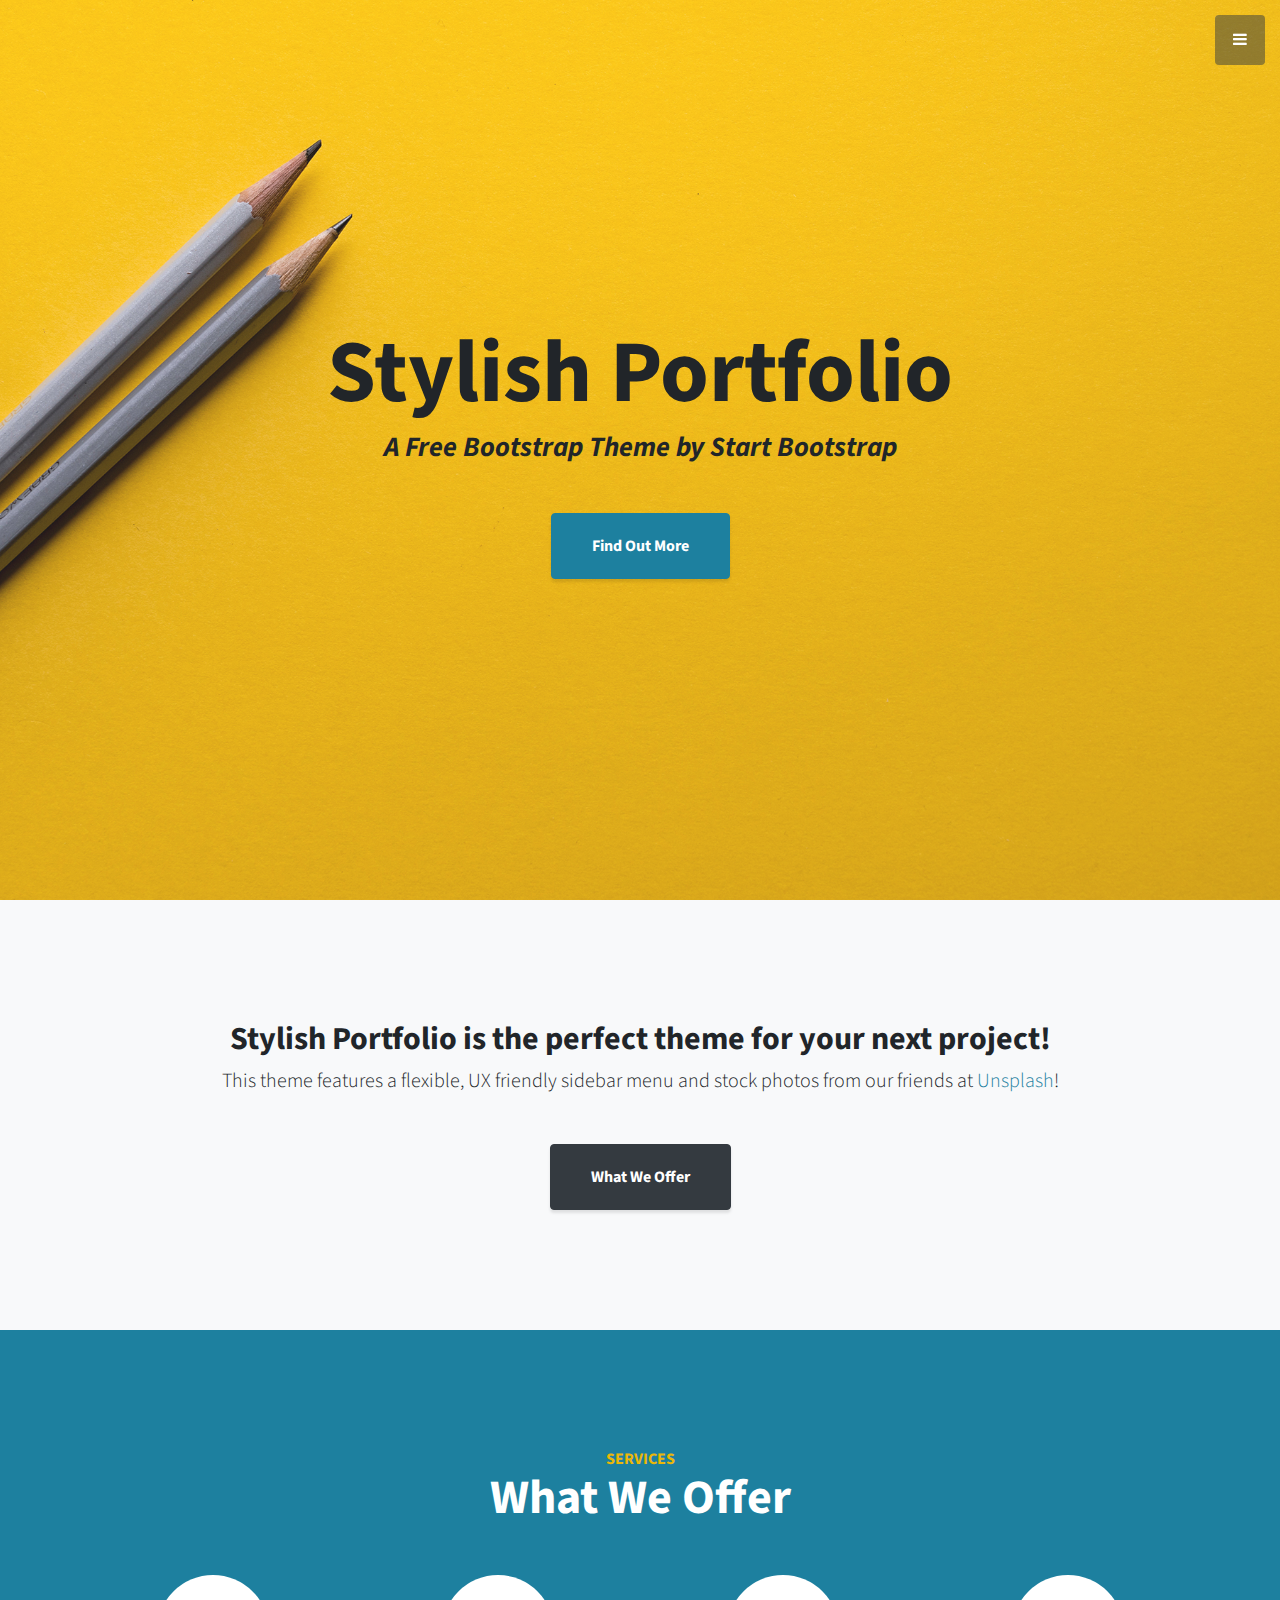
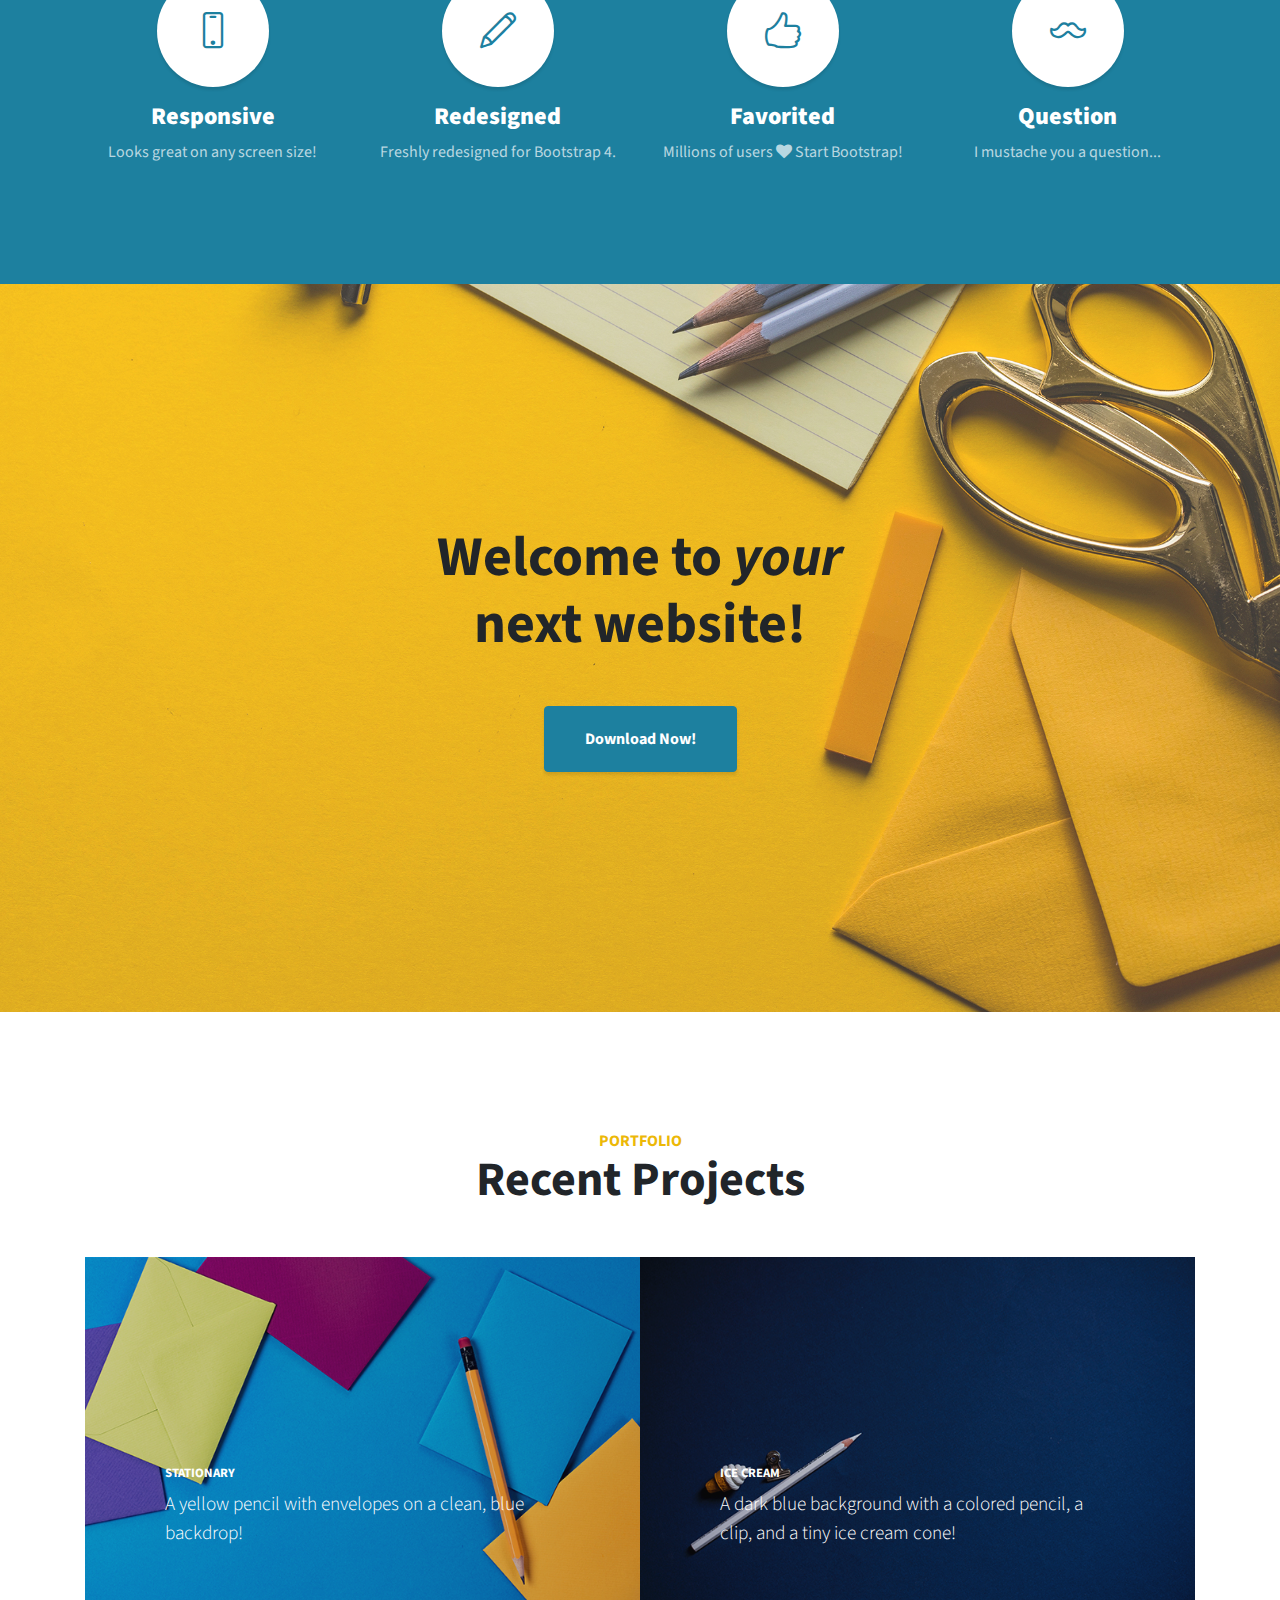
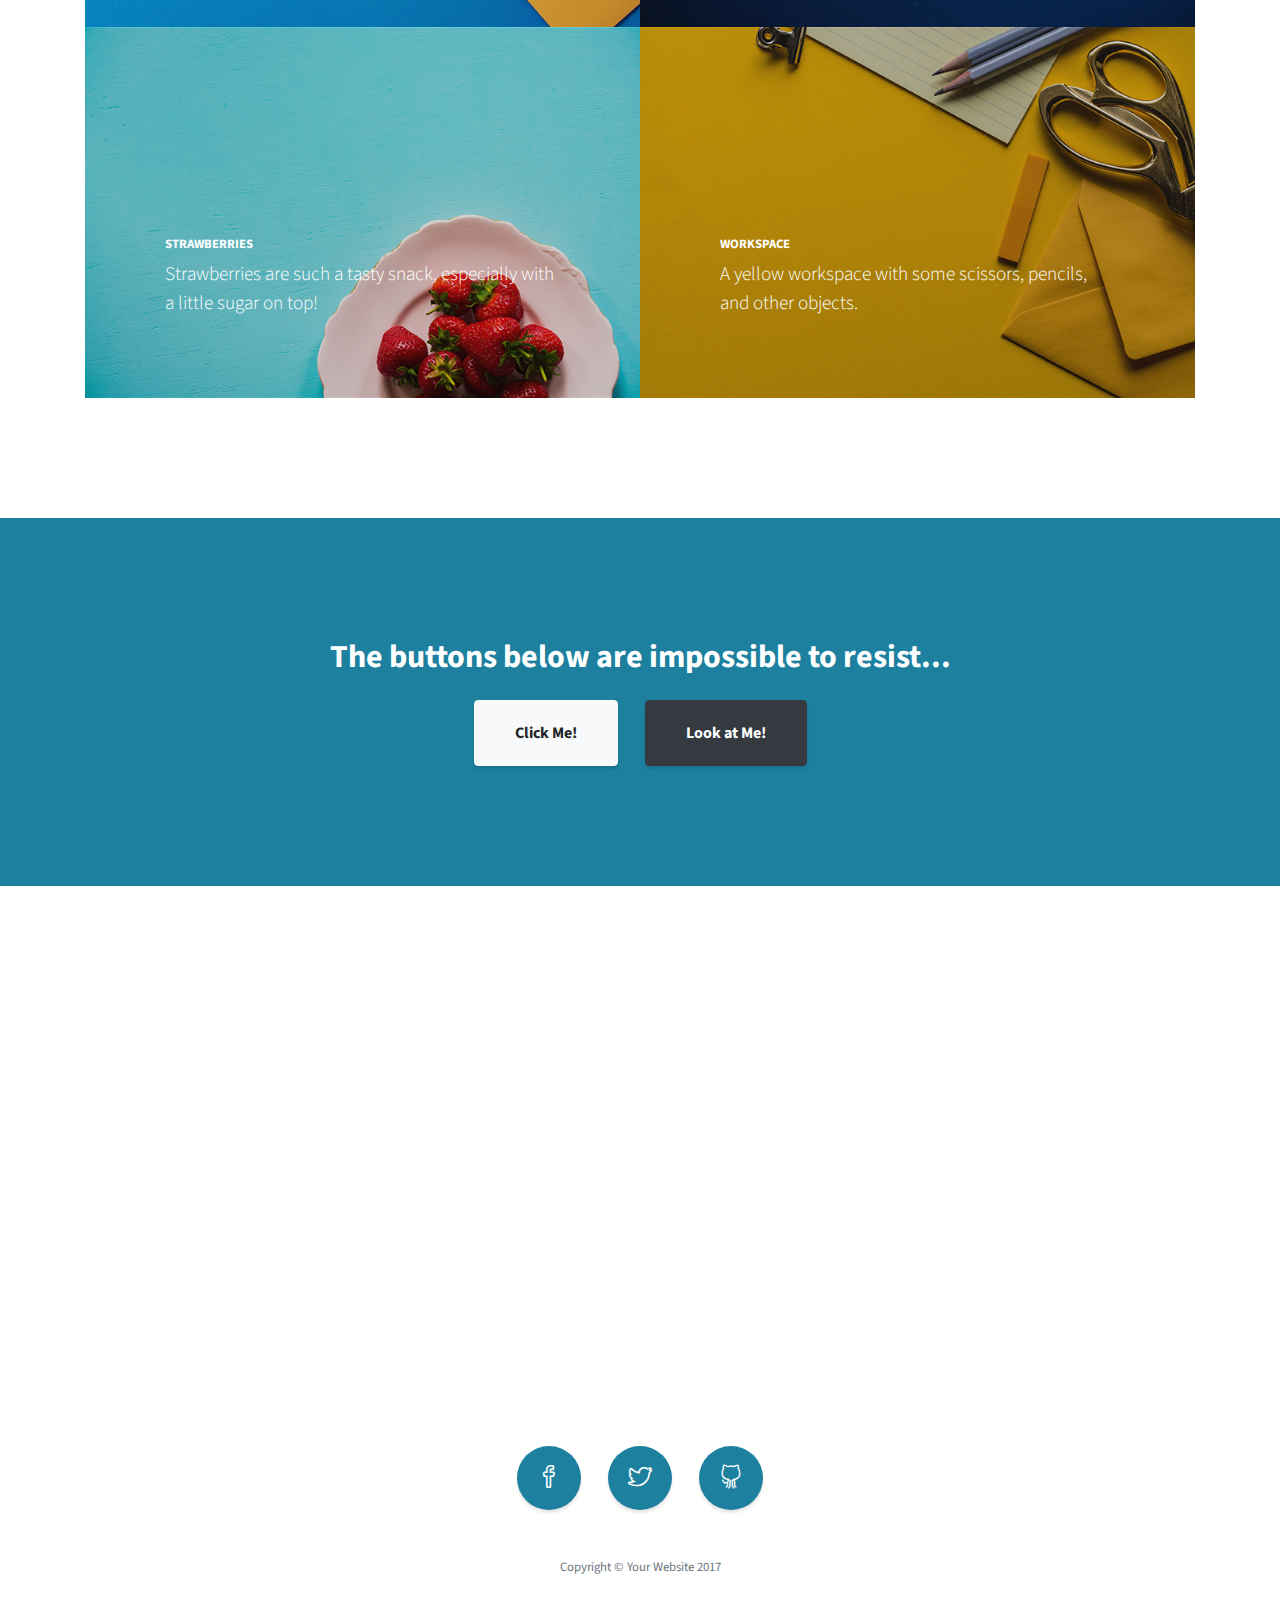
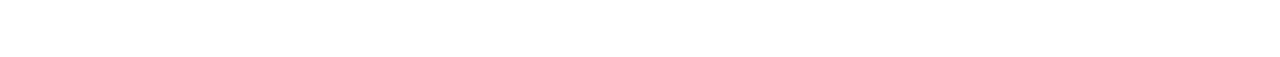
<file: startbootstrap-stylish-portfolio-gh-pages/startbootstrap-stylish-portfolio-gh-pages/index.html>
<!DOCTYPE html>
<html lang="en">

  <head>

    <meta charset="utf-8">
    <meta name="viewport" content="width=device-width, initial-scale=1, shrink-to-fit=no">
    <meta name="description" content="">
    <meta name="author" content="">

    <title>Stylish Portfolio - Start Bootstrap Template</title>

    <!-- Bootstrap Core CSS -->
    <link href="vendor/bootstrap/css/bootstrap.min.css" rel="stylesheet">

    <!-- Custom Fonts -->
    <link href="vendor/font-awesome/css/font-awesome.min.css" rel="stylesheet" type="text/css">
    <link href="https://fonts.googleapis.com/css?family=Source+Sans+Pro:300,400,700,300italic,400italic,700italic" rel="stylesheet" type="text/css">
    <link href="vendor/simple-line-icons/css/simple-line-icons.css" rel="stylesheet">

    <!-- Custom CSS -->
    <link href="css/stylish-portfolio.min.css" rel="stylesheet">

  </head>

  <body id="page-top">
    <!-- Navigation -->
    <a class="menu-toggle rounded" href="#">
      <i class="fa fa-bars"></i>
    </a>
    <nav id="sidebar-wrapper">
      <ul class="sidebar-nav">
        <li class="sidebar-brand">
          <a class="js-scroll-trigger" href="#page-top">Start Bootstrap</a>
        </li>
        <li class="sidebar-nav-item">
          <a class="js-scroll-trigger" href="#page-top">Home</a>
        </li>
        <li class="sidebar-nav-item">
          <a class="js-scroll-trigger" href="#about">About</a>
        </li>
        <li class="sidebar-nav-item">
          <a class="js-scroll-trigger" href="#services">Services</a>
        </li>
        <li class="sidebar-nav-item">
          <a class="js-scroll-trigger" href="#portfolio">Portfolio</a>
        </li>
        <li class="sidebar-nav-item">
          <a class="js-scroll-trigger" href="#contact">Contact</a>
        </li>
      </ul>
    </nav>

    <!-- Header -->
    <header class="masthead d-flex">
      <div class="container text-center my-auto">
        <h1 class="mb-1">Stylish Portfolio</h1>
        <h3 class="mb-5">
          <em>A Free Bootstrap Theme by Start Bootstrap</em>
        </h3>
        <a class="btn btn-primary btn-xl js-scroll-trigger" href="#about">Find Out More</a>
      </div>
      <div class="overlay"></div>
    </header>

    <!-- About -->
    <section class="content-section bg-light" id="about">
      <div class="container text-center">
        <div class="row">
          <div class="col-lg-10 mx-auto">
            <h2>Stylish Portfolio is the perfect theme for your next project!</h2>
            <p class="lead mb-5">This theme features a flexible, UX friendly sidebar menu and stock photos from our friends at
              <a href="https://unsplash.com/">Unsplash</a>!</p>
            <a class="btn btn-dark btn-xl js-scroll-trigger" href="#services">What We Offer</a>
          </div>
        </div>
      </div>
    </section>

    <!-- Services -->
    <section class="content-section bg-primary text-white text-center" id="services">
      <div class="container">
        <div class="content-section-heading">
          <h3 class="text-secondary mb-0">Services</h3>
          <h2 class="mb-5">What We Offer</h2>
        </div>
        <div class="row">
          <div class="col-lg-3 col-md-6 mb-5 mb-lg-0">
            <span class="service-icon rounded-circle mx-auto mb-3">
              <i class="icon-screen-smartphone"></i>
            </span>
            <h4>
              <strong>Responsive</strong>
            </h4>
            <p class="text-faded mb-0">Looks great on any screen size!</p>
          </div>
          <div class="col-lg-3 col-md-6 mb-5 mb-lg-0">
            <span class="service-icon rounded-circle mx-auto mb-3">
              <i class="icon-pencil"></i>
            </span>
            <h4>
              <strong>Redesigned</strong>
            </h4>
            <p class="text-faded mb-0">Freshly redesigned for Bootstrap 4.</p>
          </div>
          <div class="col-lg-3 col-md-6 mb-5 mb-md-0">
            <span class="service-icon rounded-circle mx-auto mb-3">
              <i class="icon-like"></i>
            </span>
            <h4>
              <strong>Favorited</strong>
            </h4>
            <p class="text-faded mb-0">Millions of users
              <i class="fa fa-heart"></i>
              Start Bootstrap!</p>
          </div>
          <div class="col-lg-3 col-md-6">
            <span class="service-icon rounded-circle mx-auto mb-3">
              <i class="icon-mustache"></i>
            </span>
            <h4>
              <strong>Question</strong>
            </h4>
            <p class="text-faded mb-0">I mustache you a question...</p>
          </div>
        </div>
      </div>
    </section>

    <!-- Callout -->
    <section class="callout">
      <div class="container text-center">
        <h2 class="mx-auto mb-5">Welcome to
          <em>your</em>
          next website!</h2>
        <a class="btn btn-primary btn-xl" href="https://startbootstrap.com/template-overviews/stylish-portfolio/">Download Now!</a>
      </div>
    </section>

    <!-- Portfolio -->
    <section class="content-section" id="portfolio">
      <div class="container">
        <div class="content-section-heading text-center">
          <h3 class="text-secondary mb-0">Portfolio</h3>
          <h2 class="mb-5">Recent Projects</h2>
        </div>
        <div class="row no-gutters">
          <div class="col-lg-6">
            <a class="portfolio-item" href="#">
              <span class="caption">
                <span class="caption-content">
                  <h2>Stationary</h2>
                  <p class="mb-0">A yellow pencil with envelopes on a clean, blue backdrop!</p>
                </span>
              </span>
              <img class="img-fluid" src="img/portfolio-1.jpg" alt="">
            </a>
          </div>
          <div class="col-lg-6">
            <a class="portfolio-item" href="#">
              <span class="caption">
                <span class="caption-content">
                  <h2>Ice Cream</h2>
                  <p class="mb-0">A dark blue background with a colored pencil, a clip, and a tiny ice cream cone!</p>
                </span>
              </span>
              <img class="img-fluid" src="img/portfolio-2.jpg" alt="">
            </a>
          </div>
          <div class="col-lg-6">
            <a class="portfolio-item" href="#">
              <span class="caption">
                <span class="caption-content">
                  <h2>Strawberries</h2>
                  <p class="mb-0">Strawberries are such a tasty snack, especially with a little sugar on top!</p>
                </span>
              </span>
              <img class="img-fluid" src="img/portfolio-3.jpg" alt="">
            </a>
          </div>
          <div class="col-lg-6">
            <a class="portfolio-item" href="#">
              <span class="caption">
                <span class="caption-content">
                  <h2>Workspace</h2>
                  <p class="mb-0">A yellow workspace with some scissors, pencils, and other objects.</p>
                </span>
              </span>
              <img class="img-fluid" src="img/portfolio-4.jpg" alt="">
            </a>
          </div>
        </div>
      </div>
    </section>

    <!-- Call to Action -->
    <section class="content-section bg-primary text-white">
      <div class="container text-center">
        <h2 class="mb-4">The buttons below are impossible to resist...</h2>
        <a href="#" class="btn btn-xl btn-light mr-4">Click Me!</a>
        <a href="#" class="btn btn-xl btn-dark">Look at Me!</a>
      </div>
    </section>

    <!-- Map -->
    <section id="contact" class="map">
      <iframe width="100%" height="100%" frameborder="0" scrolling="no" marginheight="0" marginwidth="0" src="https://maps.google.com/maps?f=q&amp;source=s_q&amp;hl=en&amp;geocode=&amp;q=Twitter,+Inc.,+Market+Street,+San+Francisco,+CA&amp;aq=0&amp;oq=twitter&amp;sll=28.659344,-81.187888&amp;sspn=0.128789,0.264187&amp;ie=UTF8&amp;hq=Twitter,+Inc.,+Market+Street,+San+Francisco,+CA&amp;t=m&amp;z=15&amp;iwloc=A&amp;output=embed"></iframe>
      <br/>
      <small>
        <a href="https://maps.google.com/maps?f=q&amp;source=embed&amp;hl=en&amp;geocode=&amp;q=Twitter,+Inc.,+Market+Street,+San+Francisco,+CA&amp;aq=0&amp;oq=twitter&amp;sll=28.659344,-81.187888&amp;sspn=0.128789,0.264187&amp;ie=UTF8&amp;hq=Twitter,+Inc.,+Market+Street,+San+Francisco,+CA&amp;t=m&amp;z=15&amp;iwloc=A"></a>
      </small>
    </section>

    <!-- Footer -->
    <footer class="footer text-center">
      <div class="container">
        <ul class="list-inline mb-5">
          <li class="list-inline-item">
            <a class="social-link rounded-circle text-white mr-3" href="#">
              <i class="icon-social-facebook"></i>
            </a>
          </li>
          <li class="list-inline-item">
            <a class="social-link rounded-circle text-white mr-3" href="#">
              <i class="icon-social-twitter"></i>
            </a>
          </li>
          <li class="list-inline-item">
            <a class="social-link rounded-circle text-white" href="#">
              <i class="icon-social-github"></i>
            </a>
          </li>
        </ul>
        <p class="text-muted small mb-0">Copyright &copy; Your Website 2017</p>
      </div>
    </footer>

    <!-- Scroll to Top Button-->
    <a class="scroll-to-top rounded js-scroll-trigger" href="#page-top">
      <i class="fa fa-angle-up"></i>
    </a>

    <!-- Bootstrap core JavaScript -->
    <script src="vendor/jquery/jquery.min.js"></script>
    <script src="vendor/bootstrap/js/bootstrap.bundle.min.js"></script>

    <!-- Plugin JavaScript -->
    <script src="vendor/jquery-easing/jquery.easing.min.js"></script>

    <!-- Custom scripts for this template -->
    <script src="js/stylish-portfolio.min.js"></script>

  </body>

</html>
</file>
<file: startbootstrap-stylish-portfolio-gh-pages/startbootstrap-stylish-portfolio-gh-pages/vendor/simple-line-icons/css/simple-line-icons.css>
@font-face {
  font-family: 'simple-line-icons';
  src: url('../fonts/Simple-Line-Icons.eot?v=2.4.0');
  src: url('../fonts/Simple-Line-Icons.eot?v=2.4.0#iefix') format('embedded-opentype'), url('../fonts/Simple-Line-Icons.woff2?v=2.4.0') format('woff2'), url('../fonts/Simple-Line-Icons.ttf?v=2.4.0') format('truetype'), url('../fonts/Simple-Line-Icons.woff?v=2.4.0') format('woff'), url('../fonts/Simple-Line-Icons.svg?v=2.4.0#simple-line-icons') format('svg');
  font-weight: normal;
  font-style: normal;
}
/*
 Use the following CSS code if you want to have a class per icon.
 Instead of a list of all class selectors, you can use the generic [class*="icon-"] selector, but it's slower:
*/
.icon-user,
.icon-people,
.icon-user-female,
.icon-user-follow,
.icon-user-following,
.icon-user-unfollow,
.icon-login,
.icon-logout,
.icon-emotsmile,
.icon-phone,
.icon-call-end,
.icon-call-in,
.icon-call-out,
.icon-map,
.icon-location-pin,
.icon-direction,
.icon-directions,
.icon-compass,
.icon-layers,
.icon-menu,
.icon-list,
.icon-options-vertical,
.icon-options,
.icon-arrow-down,
.icon-arrow-left,
.icon-arrow-right,
.icon-arrow-up,
.icon-arrow-up-circle,
.icon-arrow-left-circle,
.icon-arrow-right-circle,
.icon-arrow-down-circle,
.icon-check,
.icon-clock,
.icon-plus,
.icon-minus,
.icon-close,
.icon-event,
.icon-exclamation,
.icon-organization,
.icon-trophy,
.icon-screen-smartphone,
.icon-screen-desktop,
.icon-plane,
.icon-notebook,
.icon-mustache,
.icon-mouse,
.icon-magnet,
.icon-energy,
.icon-disc,
.icon-cursor,
.icon-cursor-move,
.icon-crop,
.icon-chemistry,
.icon-speedometer,
.icon-shield,
.icon-screen-tablet,
.icon-magic-wand,
.icon-hourglass,
.icon-graduation,
.icon-ghost,
.icon-game-controller,
.icon-fire,
.icon-eyeglass,
.icon-envelope-open,
.icon-envelope-letter,
.icon-bell,
.icon-badge,
.icon-anchor,
.icon-wallet,
.icon-vector,
.icon-speech,
.icon-puzzle,
.icon-printer,
.icon-present,
.icon-playlist,
.icon-pin,
.icon-picture,
.icon-handbag,
.icon-globe-alt,
.icon-globe,
.icon-folder-alt,
.icon-folder,
.icon-film,
.icon-feed,
.icon-drop,
.icon-drawer,
.icon-docs,
.icon-doc,
.icon-diamond,
.icon-cup,
.icon-calculator,
.icon-bubbles,
.icon-briefcase,
.icon-book-open,
.icon-basket-loaded,
.icon-basket,
.icon-bag,
.icon-action-undo,
.icon-action-redo,
.icon-wrench,
.icon-umbrella,
.icon-trash,
.icon-tag,
.icon-support,
.icon-frame,
.icon-size-fullscreen,
.icon-size-actual,
.icon-shuffle,
.icon-share-alt,
.icon-share,
.icon-rocket,
.icon-question,
.icon-pie-chart,
.icon-pencil,
.icon-note,
.icon-loop,
.icon-home,
.icon-grid,
.icon-graph,
.icon-microphone,
.icon-music-tone-alt,
.icon-music-tone,
.icon-earphones-alt,
.icon-earphones,
.icon-equalizer,
.icon-like,
.icon-dislike,
.icon-control-start,
.icon-control-rewind,
.icon-control-play,
.icon-control-pause,
.icon-control-forward,
.icon-control-end,
.icon-volume-1,
.icon-volume-2,
.icon-volume-off,
.icon-calendar,
.icon-bulb,
.icon-chart,
.icon-ban,
.icon-bubble,
.icon-camrecorder,
.icon-camera,
.icon-cloud-download,
.icon-cloud-upload,
.icon-envelope,
.icon-eye,
.icon-flag,
.icon-heart,
.icon-info,
.icon-key,
.icon-link,
.icon-lock,
.icon-lock-open,
.icon-magnifier,
.icon-magnifier-add,
.icon-magnifier-remove,
.icon-paper-clip,
.icon-paper-plane,
.icon-power,
.icon-refresh,
.icon-reload,
.icon-settings,
.icon-star,
.icon-symbol-female,
.icon-symbol-male,
.icon-target,
.icon-credit-card,
.icon-paypal,
.icon-social-tumblr,
.icon-social-twitter,
.icon-social-facebook,
.icon-social-instagram,
.icon-social-linkedin,
.icon-social-pinterest,
.icon-social-github,
.icon-social-google,
.icon-social-reddit,
.icon-social-skype,
.icon-social-dribbble,
.icon-social-behance,
.icon-social-foursqare,
.icon-social-soundcloud,
.icon-social-spotify,
.icon-social-stumbleupon,
.icon-social-youtube,
.icon-social-dropbox,
.icon-social-vkontakte,
.icon-social-steam {
  font-family: 'simple-line-icons';
  speak: none;
  font-style: normal;
  font-weight: normal;
  font-variant: normal;
  text-transform: none;
  line-height: 1;
  /* Better Font Rendering =========== */
  -webkit-font-smoothing: antialiased;
  -moz-osx-font-smoothing: grayscale;
}
.icon-user:before {
  content: "\e005";
}
.icon-people:before {
  content: "\e001";
}
.icon-user-female:before {
  content: "\e000";
}
.icon-user-follow:before {
  content: "\e002";
}
.icon-user-following:before {
  content: "\e003";
}
.icon-user-unfollow:before {
  content: "\e004";
}
.icon-login:before {
  content: "\e066";
}
.icon-logout:before {
  content: "\e065";
}
.icon-emotsmile:before {
  content: "\e021";
}
.icon-phone:before {
  content: "\e600";
}
.icon-call-end:before {
  content: "\e048";
}
.icon-call-in:before {
  content: "\e047";
}
.icon-call-out:before {
  content: "\e046";
}
.icon-map:before {
  content: "\e033";
}
.icon-location-pin:before {
  content: "\e096";
}
.icon-direction:before {
  content: "\e042";
}
.icon-directions:before {
  content: "\e041";
}
.icon-compass:before {
  content: "\e045";
}
.icon-layers:before {
  content: "\e034";
}
.icon-menu:before {
  content: "\e601";
}
.icon-list:before {
  content: "\e067";
}
.icon-options-vertical:before {
  content: "\e602";
}
.icon-options:before {
  content: "\e603";
}
.icon-arrow-down:before {
  content: "\e604";
}
.icon-arrow-left:before {
  content: "\e605";
}
.icon-arrow-right:before {
  content: "\e606";
}
.icon-arrow-up:before {
  content: "\e607";
}
.icon-arrow-up-circle:before {
  content: "\e078";
}
.icon-arrow-left-circle:before {
  content: "\e07a";
}
.icon-arrow-right-circle:before {
  content: "\e079";
}
.icon-arrow-down-circle:before {
  content: "\e07b";
}
.icon-check:before {
  content: "\e080";
}
.icon-clock:before {
  content: "\e081";
}
.icon-plus:before {
  content: "\e095";
}
.icon-minus:before {
  content: "\e615";
}
.icon-close:before {
  content: "\e082";
}
.icon-event:before {
  content: "\e619";
}
.icon-exclamation:before {
  content: "\e617";
}
.icon-organization:before {
  content: "\e616";
}
.icon-trophy:before {
  content: "\e006";
}
.icon-screen-smartphone:before {
  content: "\e010";
}
.icon-screen-desktop:before {
  content: "\e011";
}
.icon-plane:before {
  content: "\e012";
}
.icon-notebook:before {
  content: "\e013";
}
.icon-mustache:before {
  content: "\e014";
}
.icon-mouse:before {
  content: "\e015";
}
.icon-magnet:before {
  content: "\e016";
}
.icon-energy:before {
  content: "\e020";
}
.icon-disc:before {
  content: "\e022";
}
.icon-cursor:before {
  content: "\e06e";
}
.icon-cursor-move:before {
  content: "\e023";
}
.icon-crop:before {
  content: "\e024";
}
.icon-chemistry:before {
  content: "\e026";
}
.icon-speedometer:before {
  content: "\e007";
}
.icon-shield:before {
  content: "\e00e";
}
.icon-screen-tablet:before {
  content: "\e00f";
}
.icon-magic-wand:before {
  content: "\e017";
}
.icon-hourglass:before {
  content: "\e018";
}
.icon-graduation:before {
  content: "\e019";
}
.icon-ghost:before {
  content: "\e01a";
}
.icon-game-controller:before {
  content: "\e01b";
}
.icon-fire:before {
  content: "\e01c";
}
.icon-eyeglass:before {
  content: "\e01d";
}
.icon-envelope-open:before {
  content: "\e01e";
}
.icon-envelope-letter:before {
  content: "\e01f";
}
.icon-bell:before {
  content: "\e027";
}
.icon-badge:before {
  content: "\e028";
}
.icon-anchor:before {
  content: "\e029";
}
.icon-wallet:before {
  content: "\e02a";
}
.icon-vector:before {
  content: "\e02b";
}
.icon-speech:before {
  content: "\e02c";
}
.icon-puzzle:before {
  content: "\e02d";
}
.icon-printer:before {
  content: "\e02e";
}
.icon-present:before {
  content: "\e02f";
}
.icon-playlist:before {
  content: "\e030";
}
.icon-pin:before {
  content: "\e031";
}
.icon-picture:before {
  content: "\e032";
}
.icon-handbag:before {
  content: "\e035";
}
.icon-globe-alt:before {
  content: "\e036";
}
.icon-globe:before {
  content: "\e037";
}
.icon-folder-alt:before {
  content: "\e039";
}
.icon-folder:before {
  content: "\e089";
}
.icon-film:before {
  content: "\e03a";
}
.icon-feed:before {
  content: "\e03b";
}
.icon-drop:before {
  content: "\e03e";
}
.icon-drawer:before {
  content: "\e03f";
}
.icon-docs:before {
  content: "\e040";
}
.icon-doc:before {
  content: "\e085";
}
.icon-diamond:before {
  content: "\e043";
}
.icon-cup:before {
  content: "\e044";
}
.icon-calculator:before {
  content: "\e049";
}
.icon-bubbles:before {
  content: "\e04a";
}
.icon-briefcase:before {
  content: "\e04b";
}
.icon-book-open:before {
  content: "\e04c";
}
.icon-basket-loaded:before {
  content: "\e04d";
}
.icon-basket:before {
  content: "\e04e";
}
.icon-bag:before {
  content: "\e04f";
}
.icon-action-undo:before {
  content: "\e050";
}
.icon-action-redo:before {
  content: "\e051";
}
.icon-wrench:before {
  content: "\e052";
}
.icon-umbrella:before {
  content: "\e053";
}
.icon-trash:before {
  content: "\e054";
}
.icon-tag:before {
  content: "\e055";
}
.icon-support:before {
  content: "\e056";
}
.icon-frame:before {
  content: "\e038";
}
.icon-size-fullscreen:before {
  content: "\e057";
}
.icon-size-actual:before {
  content: "\e058";
}
.icon-shuffle:before {
  content: "\e059";
}
.icon-share-alt:before {
  content: "\e05a";
}
.icon-share:before {
  content: "\e05b";
}
.icon-rocket:before {
  content: "\e05c";
}
.icon-question:before {
  content: "\e05d";
}
.icon-pie-chart:before {
  content: "\e05e";
}
.icon-pencil:before {
  content: "\e05f";
}
.icon-note:before {
  content: "\e060";
}
.icon-loop:before {
  content: "\e064";
}
.icon-home:before {
  content: "\e069";
}
.icon-grid:before {
  content: "\e06a";
}
.icon-graph:before {
  content: "\e06b";
}
.icon-microphone:before {
  content: "\e063";
}
.icon-music-tone-alt:before {
  content: "\e061";
}
.icon-music-tone:before {
  content: "\e062";
}
.icon-earphones-alt:before {
  content: "\e03c";
}
.icon-earphones:before {
  content: "\e03d";
}
.icon-equalizer:before {
  content: "\e06c";
}
.icon-like:before {
  content: "\e068";
}
.icon-dislike:before {
  content: "\e06d";
}
.icon-control-start:before {
  content: "\e06f";
}
.icon-control-rewind:before {
  content: "\e070";
}
.icon-control-play:before {
  content: "\e071";
}
.icon-control-pause:before {
  content: "\e072";
}
.icon-control-forward:before {
  content: "\e073";
}
.icon-control-end:before {
  content: "\e074";
}
.icon-volume-1:before {
  content: "\e09f";
}
.icon-volume-2:before {
  content: "\e0a0";
}
.icon-volume-off:before {
  content: "\e0a1";
}
.icon-calendar:before {
  content: "\e075";
}
.icon-bulb:before {
  content: "\e076";
}
.icon-chart:before {
  content: "\e077";
}
.icon-ban:before {
  content: "\e07c";
}
.icon-bubble:before {
  content: "\e07d";
}
.icon-camrecorder:before {
  content: "\e07e";
}
.icon-camera:before {
  content: "\e07f";
}
.icon-cloud-download:before {
  content: "\e083";
}
.icon-cloud-upload:before {
  content: "\e084";
}
.icon-envelope:before {
  content: "\e086";
}
.icon-eye:before {
  content: "\e087";
}
.icon-flag:before {
  content: "\e088";
}
.icon-heart:before {
  content: "\e08a";
}
.icon-info:before {
  content: "\e08b";
}
.icon-key:before {
  content: "\e08c";
}
.icon-link:before {
  content: "\e08d";
}
.icon-lock:before {
  content: "\e08e";
}
.icon-lock-open:before {
  content: "\e08f";
}
.icon-magnifier:before {
  content: "\e090";
}
.icon-magnifier-add:before {
  content: "\e091";
}
.icon-magnifier-remove:before {
  content: "\e092";
}
.icon-paper-clip:before {
  content: "\e093";
}
.icon-paper-plane:before {
  content: "\e094";
}
.icon-power:before {
  content: "\e097";
}
.icon-refresh:before {
  content: "\e098";
}
.icon-reload:before {
  content: "\e099";
}
.icon-settings:before {
  content: "\e09a";
}
.icon-star:before {
  content: "\e09b";
}
.icon-symbol-female:before {
  content: "\e09c";
}
.icon-symbol-male:before {
  content: "\e09d";
}
.icon-target:before {
  content: "\e09e";
}
.icon-credit-card:before {
  content: "\e025";
}
.icon-paypal:before {
  content: "\e608";
}
.icon-social-tumblr:before {
  content: "\e00a";
}
.icon-social-twitter:before {
  content: "\e009";
}
.icon-social-facebook:before {
  content: "\e00b";
}
.icon-social-instagram:before {
  content: "\e609";
}
.icon-social-linkedin:before {
  content: "\e60a";
}
.icon-social-pinterest:before {
  content: "\e60b";
}
.icon-social-github:before {
  content: "\e60c";
}
.icon-social-google:before {
  content: "\e60d";
}
.icon-social-reddit:before {
  content: "\e60e";
}
.icon-social-skype:before {
  content: "\e60f";
}
.icon-social-dribbble:before {
  content: "\e00d";
}
.icon-social-behance:before {
  content: "\e610";
}
.icon-social-foursqare:before {
  content: "\e611";
}
.icon-social-soundcloud:before {
  content: "\e612";
}
.icon-social-spotify:before {
  content: "\e613";
}
.icon-social-stumbleupon:before {
  content: "\e614";
}
.icon-social-youtube:before {
  content: "\e008";
}
.icon-social-dropbox:before {
  content: "\e00c";
}
.icon-social-vkontakte:before {
  content: "\e618";
}
.icon-social-steam:before {
  content: "\e620";
}
</file>
<file: startbootstrap-stylish-portfolio-gh-pages/startbootstrap-stylish-portfolio-gh-pages/css/stylish-portfolio.min.css>
body,html{width:100%;height:100%}body{font-family:'Source Sans Pro'}.btn-xl{padding:1.25rem 2.5rem}.content-section{padding-top:7.5rem;padding-bottom:7.5rem}.content-section-heading h2{font-size:3rem}.content-section-heading h3{font-size:1rem;text-transform:uppercase}h1,h2,h3,h4,h5,h6{font-weight:700}.text-faded{color:rgba(255,255,255,.7)}.map{height:30rem}@media (max-width:992px){.map{height:75%}}.map iframe{pointer-events:none}.scroll-to-top{position:fixed;right:15px;bottom:15px;display:none;width:50px;height:50px;text-align:center;color:#fff;background:rgba(52,58,64,.5);line-height:45px}.scroll-to-top:focus,.scroll-to-top:hover{color:#fff}.scroll-to-top:hover{background:#343a40}.scroll-to-top i{font-weight:800}.masthead{min-height:30rem;position:relative;display:table;width:100%;height:auto;padding-top:8rem;padding-bottom:8rem;background:linear-gradient(90deg,rgba(255,255,255,.1) 0,rgba(255,255,255,.1) 100%),url(../img/bg-masthead.jpg);background-position:center center;background-repeat:no-repeat;background-size:cover}.masthead h1{font-size:4rem;margin:0;padding:0}@media (min-width:992px){.masthead{height:100vh}.masthead h1{font-size:5.5rem}}#sidebar-wrapper{position:fixed;z-index:2;right:0;width:250px;height:100%;-webkit-transition:all .4s ease 0s;-moz-transition:all .4s ease 0s;-ms-transition:all .4s ease 0s;-o-transition:all .4s ease 0s;transition:all .4s ease 0s;transform:translateX(250px);background:#1d809f;border-left:1px solid rgba(255,255,255,.1)}.sidebar-nav{position:absolute;top:0;width:250px;margin:0;padding:0;list-style:none}.sidebar-nav li.sidebar-nav-item a{display:block;text-decoration:none;color:#fff;padding:15px}.sidebar-nav li a:hover{text-decoration:none;color:#fff;background:rgba(255,255,255,.2)}.sidebar-nav li a:active,.sidebar-nav li a:focus{text-decoration:none}.sidebar-nav>.sidebar-brand{font-size:1.2rem;background:rgba(52,58,64,.1);height:80px;line-height:50px;padding-top:15px;padding-bottom:15px;padding-left:15px}.sidebar-nav>.sidebar-brand a{color:#fff}.sidebar-nav>.sidebar-brand a:hover{color:#fff;background:0 0}#sidebar-wrapper.active{right:250px;width:250px;-webkit-transition:all .4s ease 0s;-moz-transition:all .4s ease 0s;-ms-transition:all .4s ease 0s;-o-transition:all .4s ease 0s;transition:all .4s ease 0s}.menu-toggle{position:fixed;right:15px;top:15px;width:50px;height:50px;text-align:center;color:#fff;background:rgba(52,58,64,.5);line-height:50px;z-index:999}.menu-toggle:focus,.menu-toggle:hover{color:#fff}.menu-toggle:hover{background:#343a40}.service-icon{background-color:#fff;color:#1d809f;height:7rem;width:7rem;display:block;line-height:7.5rem;font-size:2.25rem;box-shadow:0 3px 3px 0 rgba(0,0,0,.1)}.callout{padding:15rem 0;background:linear-gradient(90deg,rgba(255,255,255,.1) 0,rgba(255,255,255,.1) 100%),url(../img/bg-callout.jpg);background-position:center center;background-repeat:no-repeat;background-size:cover}.callout h2{font-size:3.5rem;font-weight:700;display:block;max-width:30rem}.portfolio-item{display:block;position:relative;overflow:hidden;max-width:530px;margin:auto auto 1rem}.portfolio-item .caption{display:flex;height:100%;width:100%;background-color:rgba(33,37,41,.2);position:absolute;top:0;bottom:0;z-index:1}.portfolio-item .caption .caption-content{color:#fff;margin:auto 2rem 2rem}.portfolio-item .caption .caption-content h2{font-size:.8rem;text-transform:uppercase}.portfolio-item .caption .caption-content p{font-weight:300;font-size:1.2rem}@media (min-width:992px){.portfolio-item{max-width:none;margin:0}.portfolio-item .caption{-webkit-transition:-webkit-clip-path .25s ease-out,background-color .7s;-webkit-clip-path:inset(0);clip-path:inset(0)}.portfolio-item .caption .caption-content{transition:opacity .25s;margin-left:5rem;margin-right:5rem;margin-bottom:5rem}.portfolio-item img{-webkit-transition:-webkit-clip-path .25s ease-out;-webkit-clip-path:inset(-1px);clip-path:inset(-1px)}.portfolio-item:hover img{-webkit-clip-path:inset(2rem);clip-path:inset(2rem)}.portfolio-item:hover .caption{background-color:rgba(29,128,159,.9);-webkit-clip-path:inset(2rem);clip-path:inset(2rem)}}footer.footer{padding-top:5rem;padding-bottom:5rem}footer.footer .social-link{display:block;height:4rem;width:4rem;line-height:4.3rem;font-size:1.5rem;background-color:#1d809f;transition:background-color .15s ease-in-out;box-shadow:0 3px 3px 0 rgba(0,0,0,.1)}footer.footer .social-link:hover{background-color:#155d74;text-decoration:none}a{color:#1d809f}a:active,a:focus,a:hover{color:#155d74}.btn-primary{background-color:#1d809f!important;border-color:#1d809f!important;color:#fff!important}.btn-primary:active,.btn-primary:focus,.btn-primary:hover{background-color:#155d74!important;border-color:#155d74!important}.btn-secondary{background-color:#ecb807!important;border-color:#ecb807!important;color:#fff!important}.btn-secondary:active,.btn-secondary:focus,.btn-secondary:hover{background-color:#ba9106!important;border-color:#ba9106!important}.btn-dark{color:#fff!important}.btn{box-shadow:0 3px 3px 0 rgba(0,0,0,.1);font-weight:700}.bg-primary{background-color:#1d809f!important}.text-primary{color:#1d809f!important}.text-secondary{color:#ecb807!important}
</file>
